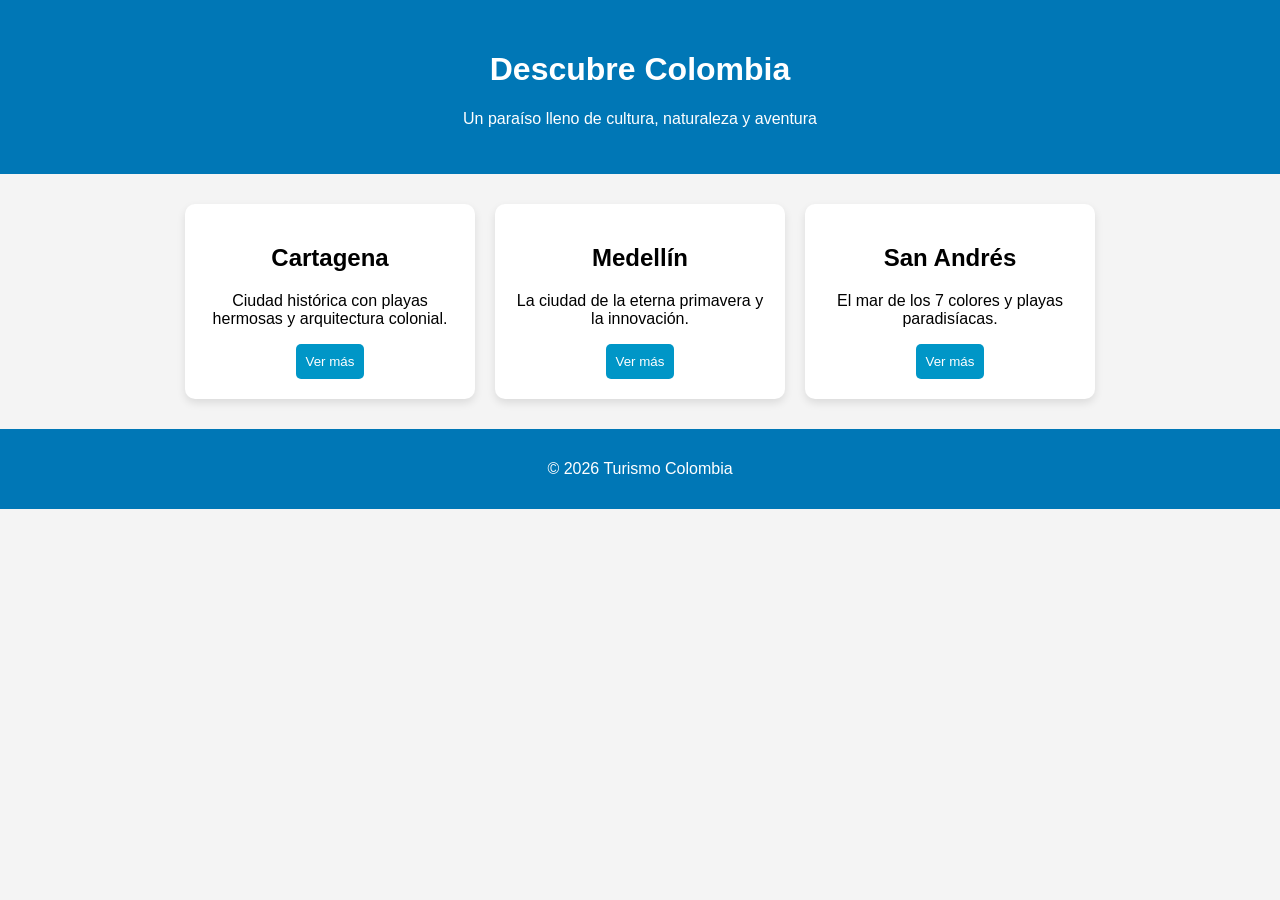
<file: index.html>
<!DOCTYPE html>
<html lang="es">
<head>
    <meta charset="UTF-8">
    <title>Turismo Colombia</title>
    <link rel="stylesheet" href="styles.css">
</head>
<body>

    <header>
        <h1>Descubre Colombia</h1>
        <p>Un paraíso lleno de cultura, naturaleza y aventura</p>
    </header>

    <section class="destinos">
        <div class="card">
            <h2>Cartagena</h2>
            <p>Ciudad histórica con playas hermosas y arquitectura colonial.</p>
            <button onclick="mostrarMensaje('Cartagena')">Ver más</button>
        </div>

        <div class="card">
            <h2>Medellín</h2>
            <p>La ciudad de la eterna primavera y la innovación.</p>
            <button onclick="mostrarMensaje('Medellín')">Ver más</button>
        </div>

        <div class="card">
            <h2>San Andrés</h2>
            <p>El mar de los 7 colores y playas paradisíacas.</p>
            <button onclick="mostrarMensaje('San Andrés')">Ver más</button>
        </div>
    </section>

    <footer>
        <p>© 2026 Turismo Colombia</p>
    </footer>

    <script src="script.js"></script>
</body>
</html>
</file>
<file: styles.css>
body {
    margin: 0;
    font-family: Arial, sans-serif;
    background-color: #f4f4f4;
}

header {
    background: #0077b6;
    color: white;
    text-align: center;
    padding: 30px;
}

.destinos {
    display: flex;
    justify-content: center;
    gap: 20px;
    padding: 30px;
}

.card {
    background: white;
    padding: 20px;
    border-radius: 10px;
    width: 250px;
    box-shadow: 0 4px 8px rgba(0,0,0,0.1);
    text-align: center;
}

button {
    background: #0096c7;
    color: white;
    border: none;
    padding: 10px;
    border-radius: 5px;
    cursor: pointer;
}

button:hover {
    background: #023e8a;
}

footer {
    text-align: center;
    padding: 15px;
    background: #0077b6;
    color: white;
}
</file>
